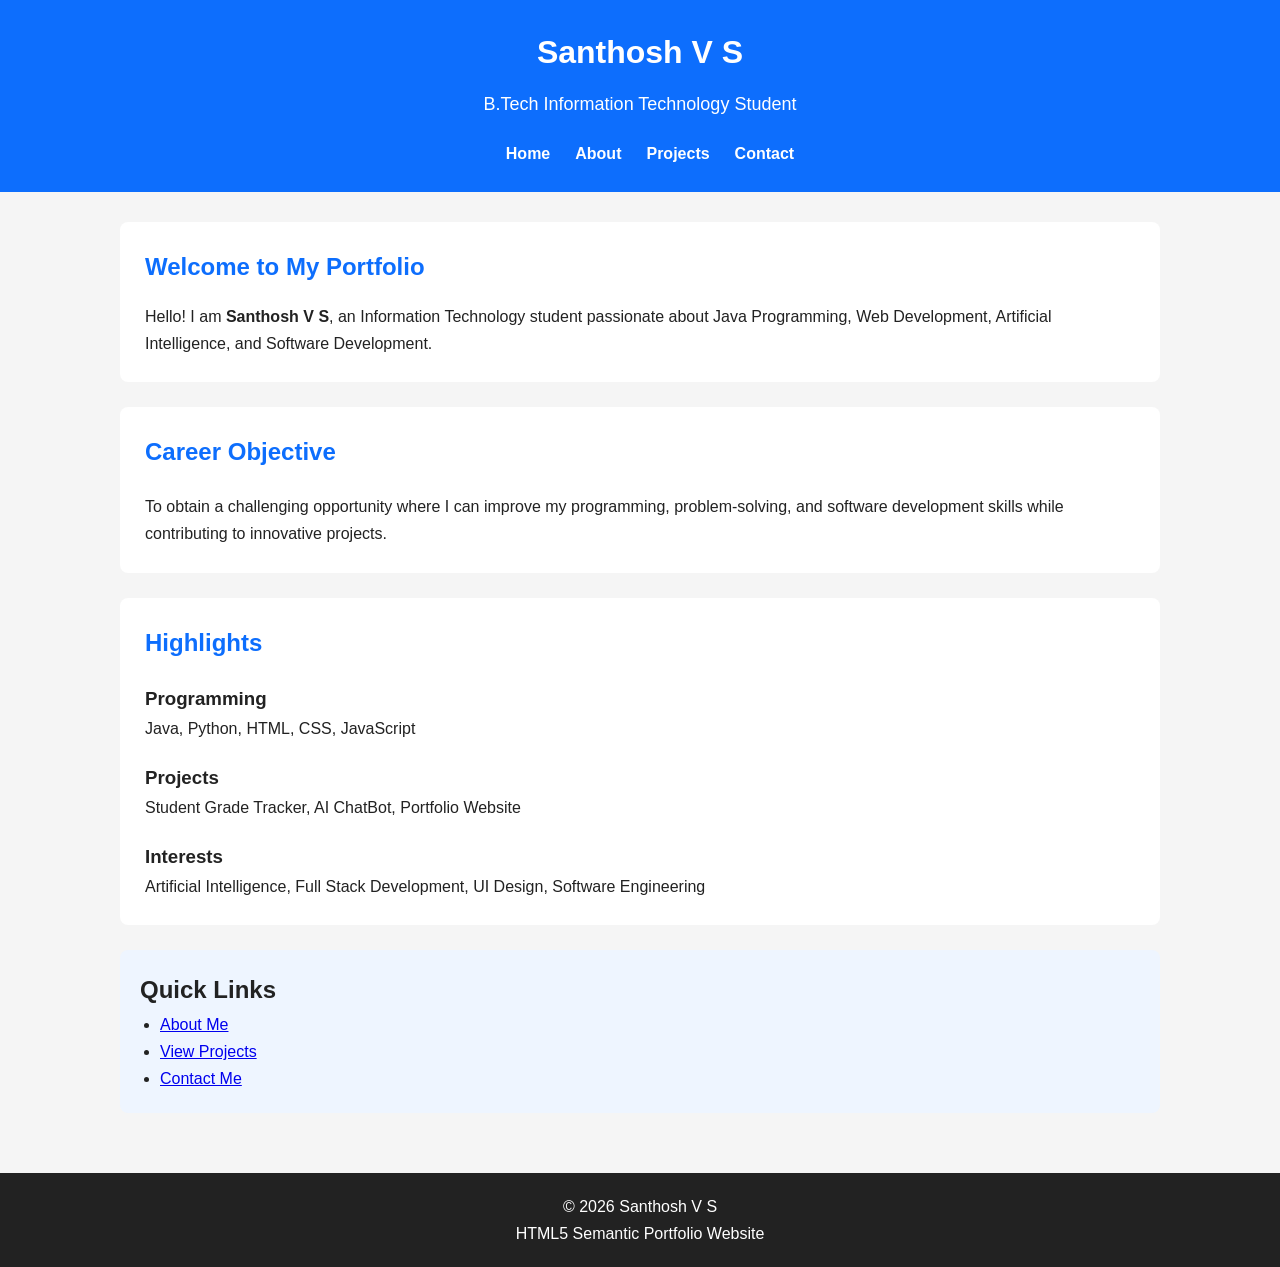
<file: index.html>
<!DOCTYPE html>
<html lang="en">

<head>
    <meta charset="UTF-8">

    <meta name="viewport"
          content="width=device-width, initial-scale=1.0">

    <meta name="description"
          content="Personal Portfolio of Santhosh V S">

    <meta name="keywords"
          content="Portfolio, Web Developer, Java, HTML, CSS, JavaScript">

    <meta name="author"
          content="Santhosh V S">

    <title>Home | Santhosh V S</title>

    <link rel="stylesheet"
          href="style.css">

</head>

<body>

    <!-- Header -->

    <header role="banner">

        <h1>Santhosh V S</h1>

        <p>
            B.Tech Information Technology Student
        </p>

        <nav aria-label="Main Navigation">

            <ul>

                <li>
                    <a href="index.html"
                       aria-current="page">
                        Home
                    </a>
                </li>

                <li>
                    <a href="about.html">
                        About
                    </a>
                </li>

                <li>
                    <a href="projects.html">
                        Projects
                    </a>
                </li>

                <li>
                    <a href="contact.html">
                        Contact
                    </a>
                </li>

            </ul>

        </nav>

    </header>

    <!-- Main -->

    <main>

        <!-- Hero Section -->

        <section
            aria-labelledby="hero-heading">

            <h2 id="hero-heading">

                Welcome to My Portfolio

            </h2>

            <p>

                Hello!

                I am <strong>Santhosh V S</strong>,
                an Information Technology student passionate about
                Java Programming,
                Web Development,
                Artificial Intelligence,
                and Software Development.

            </p>

        </section>

        <!-- Career Objective -->

        <section
            aria-labelledby="career-heading">

            <h2 id="career-heading">

                Career Objective

            </h2>

            <article>

                <p>

                    To obtain a challenging opportunity
                    where I can improve my programming,
                    problem-solving,
                    and software development skills
                    while contributing to innovative projects.

                </p>

            </article>

        </section>

        <!-- Highlights -->

        <section
            aria-labelledby="highlight-heading">

            <h2 id="highlight-heading">

                Highlights

            </h2>

            <article>

                <h3>Programming</h3>

                <p>

                    Java,
                    Python,
                    HTML,
                    CSS,
                    JavaScript

                </p>

            </article>

            <article>

                <h3>Projects</h3>

                <p>

                    Student Grade Tracker,
                    AI ChatBot,
                    Portfolio Website

                </p>

            </article>

            <article>

                <h3>Interests</h3>

                <p>

                    Artificial Intelligence,
                    Full Stack Development,
                    UI Design,
                    Software Engineering

                </p>

            </article>

        </section>

        <!-- Quick Navigation -->

        <aside>

            <h2>

                Quick Links

            </h2>

            <ul>

                <li>
                    <a href="about.html">
                        About Me
                    </a>
                </li>

                <li>
                    <a href="projects.html">
                        View Projects
                    </a>
                </li>

                <li>
                    <a href="contact.html">
                        Contact Me
                    </a>
                </li>

            </ul>

        </aside>

    </main>

    <!-- Footer -->

    <footer role="contentinfo">

        <p>

            © 2026 Santhosh V S

        </p>

        <p>

            HTML5 Semantic Portfolio Website

        </p>

    </footer>

</body>

</html>
</file>
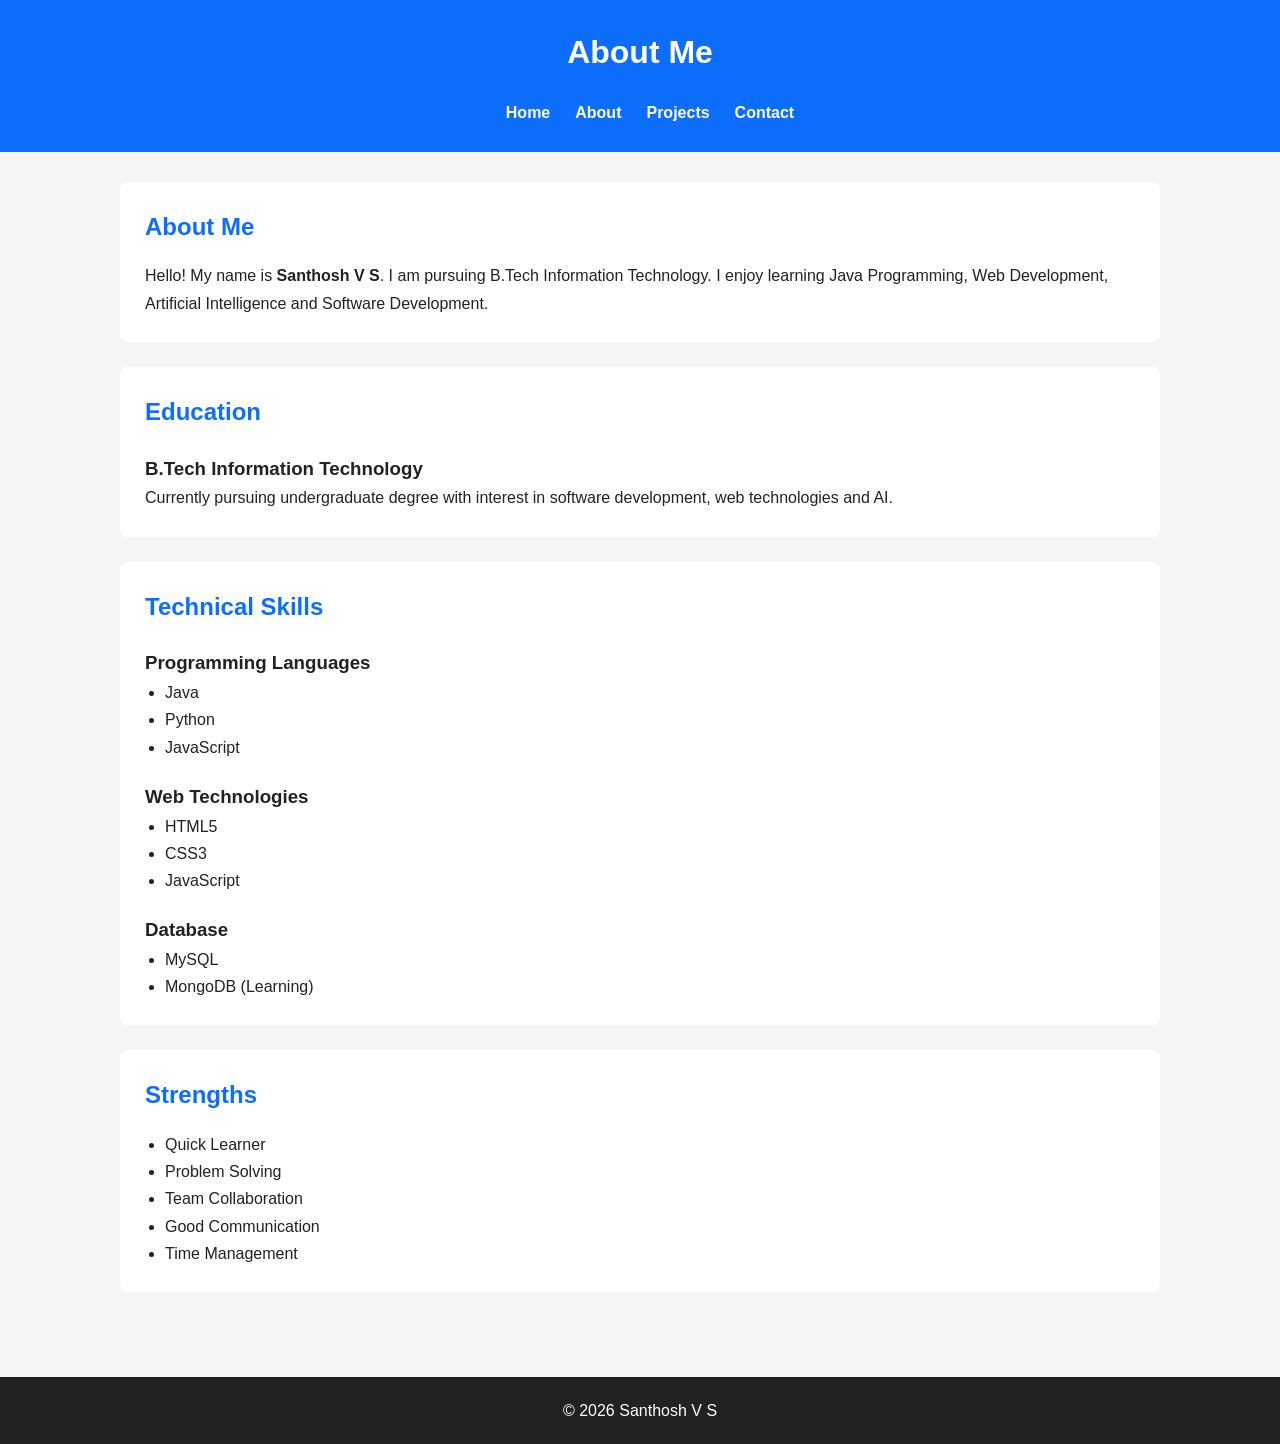
<file: about.html>
<!DOCTYPE html>
<html lang="en">

<head>

    <meta charset="UTF-8">

    <meta name="viewport"
          content="width=device-width, initial-scale=1.0">

    <meta name="description"
          content="About Santhosh V S">

    <meta name="keywords"
          content="About, Portfolio, IT Student">

    <meta name="author"
          content="Santhosh V S">

    <title>About | Santhosh V S</title>

    <link rel="stylesheet"
          href="style.css">

</head>

<body>

<header role="banner">

    <h1>About Me</h1>

    <nav aria-label="Main Navigation">

        <ul>

            <li><a href="index.html">Home</a></li>

            <li><a href="about.html" aria-current="page">About</a></li>

            <li><a href="projects.html">Projects</a></li>

            <li><a href="contact.html">Contact</a></li>

        </ul>

    </nav>

</header>

<main>

<section aria-labelledby="about-heading">

<h2 id="about-heading">
About Me
</h2>

<p>

Hello!

My name is <strong>Santhosh V S</strong>.

I am pursuing B.Tech Information Technology.

I enjoy learning Java Programming,
Web Development,
Artificial Intelligence
and Software Development.

</p>

</section>

<section aria-labelledby="education-heading">

<h2 id="education-heading">

Education

</h2>

<article>

<h3>B.Tech Information Technology</h3>

<p>

Currently pursuing undergraduate degree
with interest in software development,
web technologies and AI.

</p>

</article>

</section>

<section aria-labelledby="skills-heading">

<h2 id="skills-heading">

Technical Skills

</h2>

<article>

<h3>Programming Languages</h3>

<ul>

<li>Java</li>

<li>Python</li>

<li>JavaScript</li>

</ul>

</article>

<article>

<h3>Web Technologies</h3>

<ul>

<li>HTML5</li>

<li>CSS3</li>

<li>JavaScript</li>

</ul>

</article>

<article>

<h3>Database</h3>

<ul>

<li>MySQL</li>

<li>MongoDB (Learning)</li>

</ul>

</article>

</section>

<section aria-labelledby="strength-heading">

<h2 id="strength-heading">

Strengths

</h2>

<ul>

<li>Quick Learner</li>

<li>Problem Solving</li>

<li>Team Collaboration</li>

<li>Good Communication</li>

<li>Time Management</li>

</ul>

</section>

</main>

<footer role="contentinfo">

<p>

© 2026 Santhosh V S

</p>

</footer>

</body>

</html>
</file>
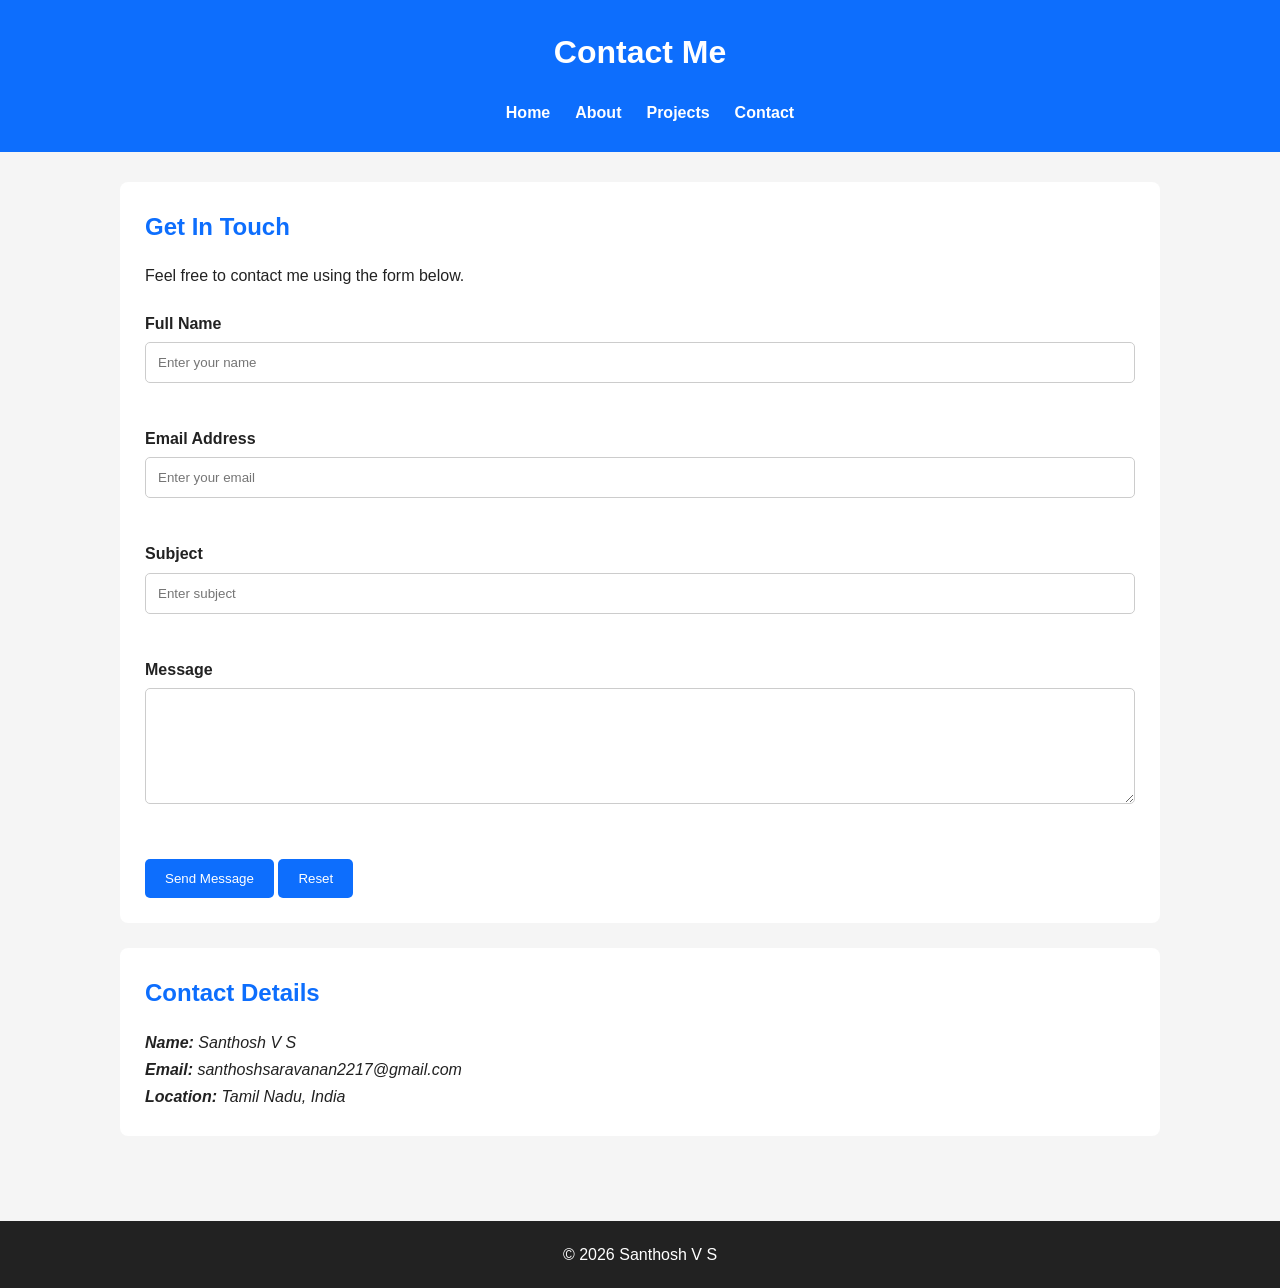
<file: contact.html>
<!DOCTYPE html>
<html lang="en">

<head>

    <meta charset="UTF-8">

    <meta name="viewport"
          content="width=device-width, initial-scale=1.0">

    <meta name="description"
          content="Contact Santhosh V S">

    <meta name="keywords"
          content="Portfolio, Contact, HTML5">

    <meta name="author"
          content="Santhosh V S">

    <title>Contact | Santhosh V S</title>

    <link rel="stylesheet"
          href="style.css">

</head>

<body>

<header role="banner">

    <h1>Contact Me</h1>

    <nav aria-label="Main Navigation">

        <ul>

            <li><a href="index.html">Home</a></li>

            <li><a href="about.html">About</a></li>

            <li><a href="projects.html">Projects</a></li>

            <li><a href="contact.html"
                   aria-current="page">Contact</a></li>

        </ul>

    </nav>

</header>

<main>

<section aria-labelledby="contact-heading">

<h2 id="contact-heading">

Get In Touch

</h2>

<p>

Feel free to contact me using the form below.

</p>

<form
      aria-label="Contact Form">

<label for="name">

Full Name

</label>

<input
type="text"
id="name"
name="name"
placeholder="Enter your name"
required
aria-required="true">

<br><br>

<label for="email">

Email Address

</label>

<input
type="email"
id="email"
name="email"
placeholder="Enter your email"
required
aria-required="true">

<br><br>

<label for="subject">

Subject

</label>

<input
type="text"
id="subject"
name="subject"
placeholder="Enter subject"
required
aria-required="true">

<br><br>

<label for="message">

Message

</label>

<textarea
id="message"
name="message"
rows="6"
placeholder="Type your message"
required
aria-required="true">

</textarea>

<br><br>

<button type="submit">

Send Message

</button>

<button type="reset">

Reset

</button>

</form>

</section>

<section
aria-labelledby="details-heading">

<h2 id="details-heading">

Contact Details

</h2>

<address>

<p>

<strong>Name:</strong>

Santhosh V S

</p>

<p>

<strong>Email:</strong>

santhoshsaravanan2217@gmail.com

</p>

<p>

<strong>Location:</strong>

Tamil Nadu, India

</p>

</address>

</section>

</main>

<footer role="contentinfo">

<p>

© 2026 Santhosh V S

</p>

</footer>

</body>

</html>
</file>
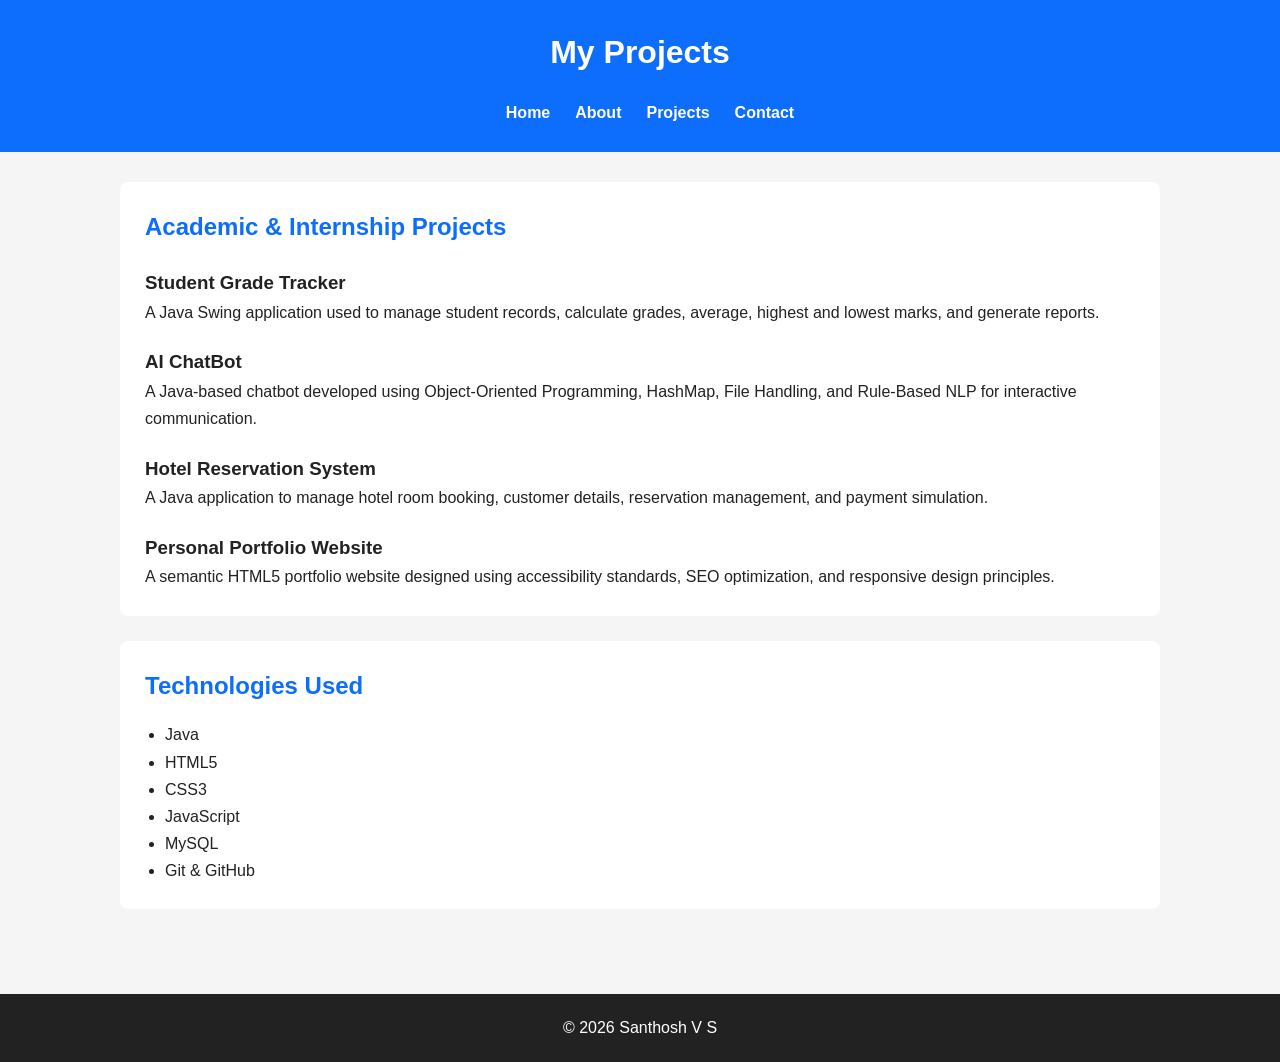
<file: projects.html>
<!DOCTYPE html>
<html lang="en">

<head>

    <meta charset="UTF-8">

    <meta name="viewport"
          content="width=device-width, initial-scale=1.0">

    <meta name="description"
          content="Projects by Santhosh V S">

    <meta name="keywords"
          content="Portfolio, Projects, Java, HTML, CSS">

    <meta name="author"
          content="Santhosh V S">

    <title>Projects | Santhosh V S</title>

    <link rel="stylesheet"
          href="style.css">

</head>

<body>

<header role="banner">

    <h1>My Projects</h1>

    <nav aria-label="Main Navigation">

        <ul>

            <li><a href="index.html">Home</a></li>

            <li><a href="about.html">About</a></li>

            <li><a href="projects.html" aria-current="page">Projects</a></li>

            <li><a href="contact.html">Contact</a></li>

        </ul>

    </nav>

</header>

<main>

<section aria-labelledby="project-heading">

<h2 id="project-heading">

Academic & Internship Projects

</h2>

<article>

<h3>Student Grade Tracker</h3>

<p>

A Java Swing application used to manage student records,
calculate grades,
average,
highest and lowest marks,
and generate reports.

</p>

</article>

<article>

<h3>AI ChatBot</h3>

<p>

A Java-based chatbot developed using
Object-Oriented Programming,
HashMap,
File Handling,
and Rule-Based NLP
for interactive communication.

</p>

</article>

<article>

<h3>Hotel Reservation System</h3>

<p>

A Java application to manage hotel room booking,
customer details,
reservation management,
and payment simulation.

</p>

</article>

<article>

<h3>Personal Portfolio Website</h3>

<p>

A semantic HTML5 portfolio website
designed using accessibility standards,
SEO optimization,
and responsive design principles.

</p>

</article>

</section>

<section aria-labelledby="technology-heading">

<h2 id="technology-heading">

Technologies Used

</h2>

<ul>

<li>Java</li>

<li>HTML5</li>

<li>CSS3</li>

<li>JavaScript</li>

<li>MySQL</li>

<li>Git & GitHub</li>

</ul>

</section>

</main>

<footer role="contentinfo">

<p>

© 2026 Santhosh V S

</p>

</footer>

</body>

</html>
</file>
<file: style.css>
*{
    margin:0;
    padding:0;
    box-sizing:border-box;
}

body{
    font-family:Arial, Helvetica, sans-serif;
    line-height:1.7;
    background:#f5f5f5;
    color:#222;
}

/* Skip Link */

.skip-link{
    position:absolute;
    left:-9999px;
}

.skip-link:focus{
    left:10px;
    top:10px;
    background:#000;
    color:#fff;
    padding:10px;
    z-index:1000;
}

/* Header */

header{
    background:#0d6efd;
    color:white;
    text-align:center;
    padding:25px;
}

header h1{
    margin-bottom:10px;
}

header p{
    font-size:18px;
}

/* Navigation */

nav{
    margin-top:20px;
}

nav ul{
    list-style:none;
    display:flex;
    justify-content:center;
    gap:25px;
    flex-wrap:wrap;
}

nav a{
    text-decoration:none;
    color:white;
    font-weight:bold;
}

nav a:hover,
nav a:focus{
    text-decoration:underline;
}

/* Main */

main{
    max-width:1100px;
    margin:auto;
    padding:30px;
}

/* Sections */

section{
    background:white;
    margin-bottom:25px;
    padding:25px;
    border-radius:8px;
}

section h2{
    color:#0d6efd;
    margin-bottom:15px;
}

/* Articles */

article{
    margin-top:20px;
}

/* Lists */

ul{
    padding-left:20px;
}

/* Aside */

aside{
    background:#eef5ff;
    padding:20px;
    border-radius:8px;
    margin-top:20px;
}

/* Form */

form{
    margin-top:20px;
}

label{
    display:block;
    margin-top:15px;
    font-weight:bold;
}

input,
textarea{
    width:100%;
    padding:12px;
    margin-top:5px;
    border:1px solid #ccc;
    border-radius:5px;
}

input:focus,
textarea:focus{
    outline:3px solid #0d6efd;
}

button{
    margin-top:20px;
    padding:12px 20px;
    border:none;
    background:#0d6efd;
    color:white;
    cursor:pointer;
    border-radius:5px;
}

button:hover,
button:focus{
    background:#084298;
}

/* Footer */

footer{
    background:#222;
    color:white;
    text-align:center;
    padding:20px;
    margin-top:30px;
}

/* Responsive */

@media(max-width:768px){

nav ul{
    flex-direction:column;
}

main{
    padding:15px;
}

}
</file>
